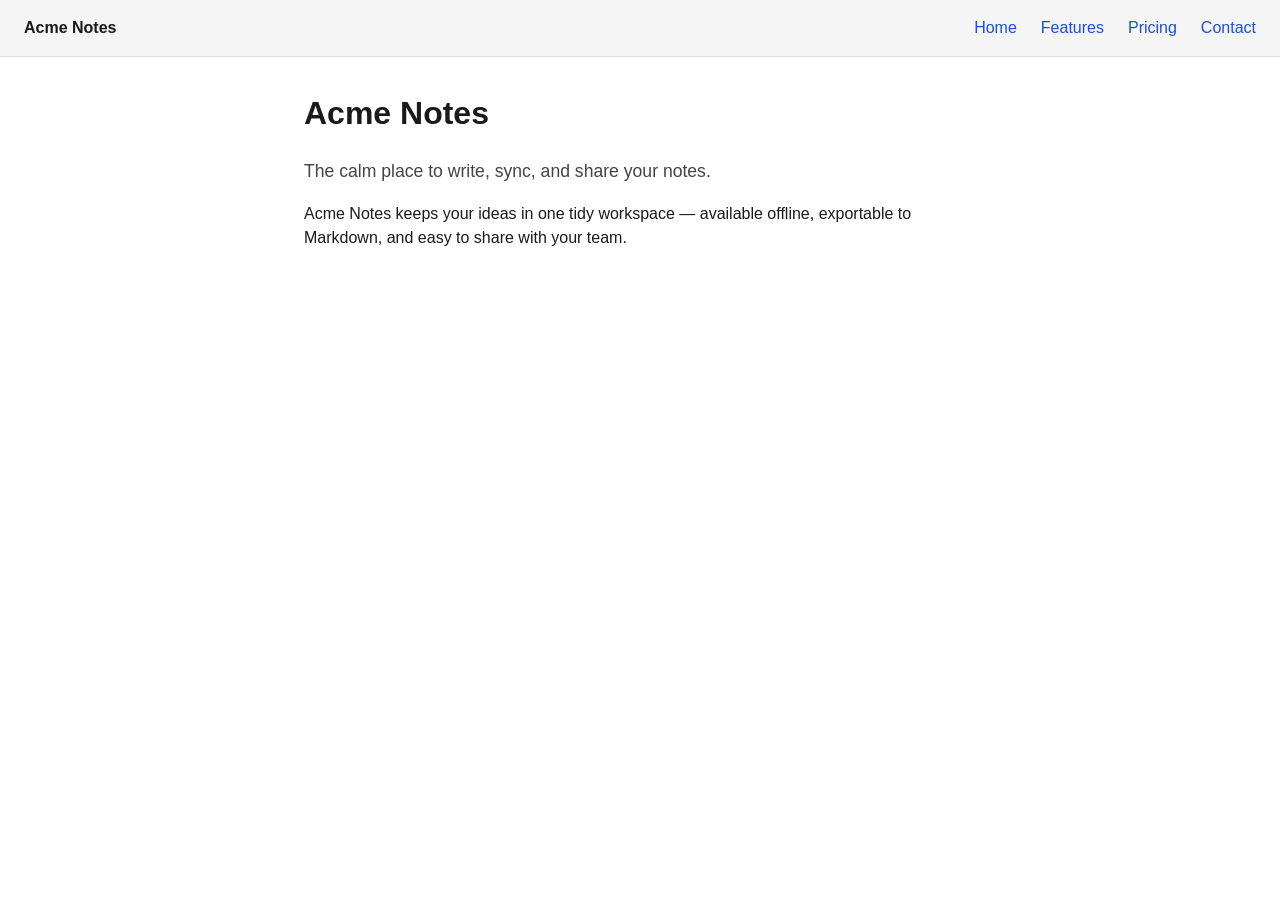
<file: index.html>
<!DOCTYPE html>
<html lang="en">
  <head>
    <meta charset="UTF-8" />
    <meta name="viewport" content="width=device-width, initial-scale=1.0" />
    <title>Acme Notes</title>
    <link rel="stylesheet" href="./styles.css" />
  </head>
  <body data-build="retest-1451-clean">
    <nav class="site-nav" aria-label="Primary">
      <span class="brand">Acme Notes</span>
      <a href="./index.html">Home</a>
      <a href="./features.html">Features</a>
      <a href="./pricing.html">Pricing</a>
      <a href="./contact.html">Contact</a>
    </nav>
    <main>
      <h1>Acme Notes</h1>
      <p class="tagline">The calm place to write, sync, and share your notes.</p>
      <p>
        Acme Notes keeps your ideas in one tidy workspace — available offline,
        exportable to Markdown, and easy to share with your team.
      </p>
    </main>
  </body>
</html>
</file>
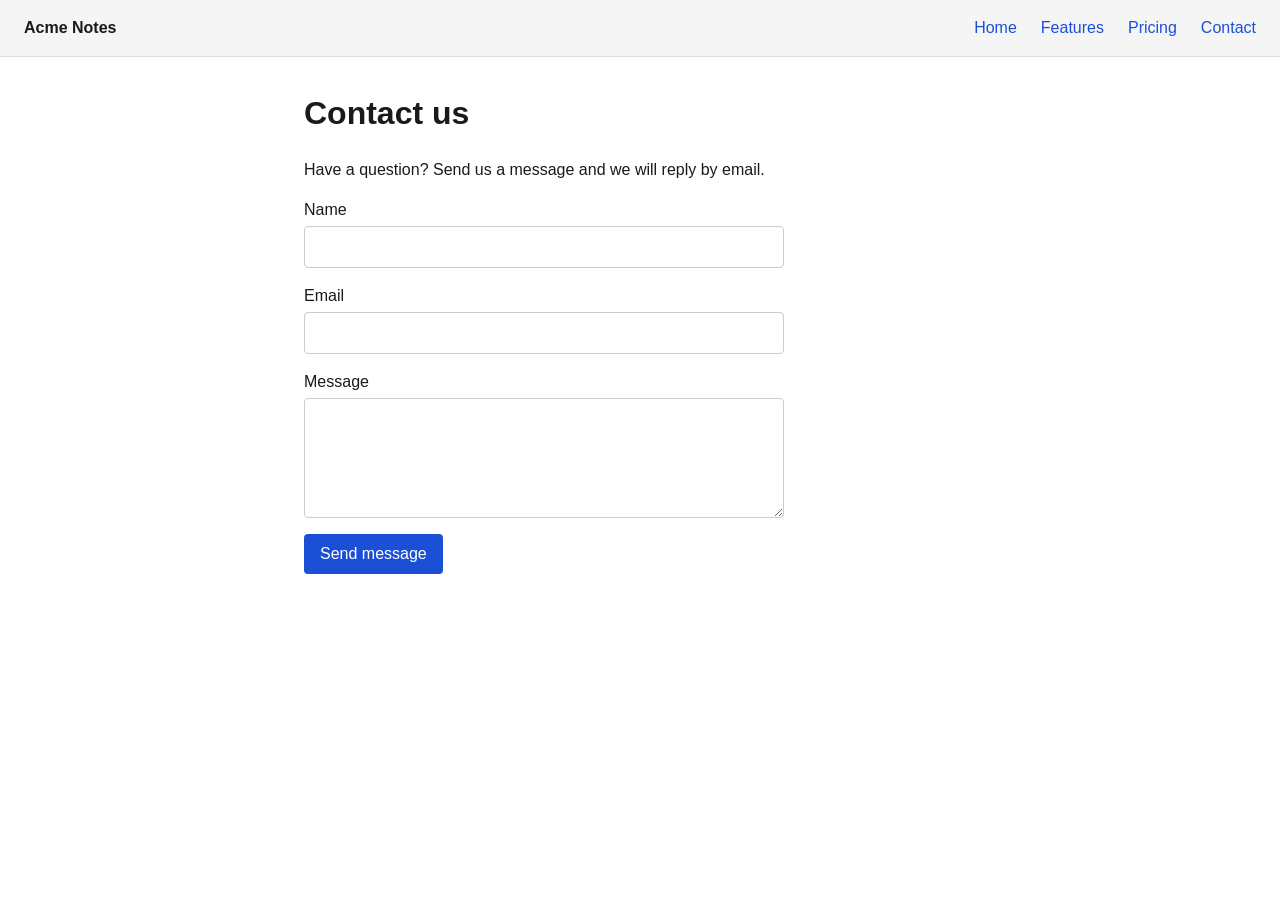
<file: contact.html>
<!DOCTYPE html>
<html lang="en">
  <head>
    <meta charset="UTF-8" />
    <meta name="viewport" content="width=device-width, initial-scale=1.0" />
    <title>Contact us — Acme Notes</title>
    <link rel="stylesheet" href="./styles.css" />
  </head>
  <body data-build="retest-1452">
    <nav class="site-nav" aria-label="Primary">
      <span class="brand">Acme Notes</span>
      <a href="./index.html">Home</a>
      <a href="./features.html">Features</a>
      <a href="./pricing.html">Pricing</a>
      <a href="./contact.html">Contact</a>
    </nav>
    <main>
      <h1>Contact us</h1>
      <p>Have a question? Send us a message and we will reply by email.</p>
      <form class="contact-form" id="contact-form">
        <label>
          Name
          <input type="text" id="name" name="name" required />
        </label>
        <label>
          Email
          <input type="email" id="email" name="email" required />
        </label>
        <label>
          Message
          <textarea
            id="message"
            name="message"
            required
            minlength="10"
          ></textarea>
        </label>
        <button type="submit">Send message</button>
      </form>
      <div id="send-status-container" aria-live="polite"></div>
    </main>
    <script src="./form.js"></script>
  </body>
</html>
</file>
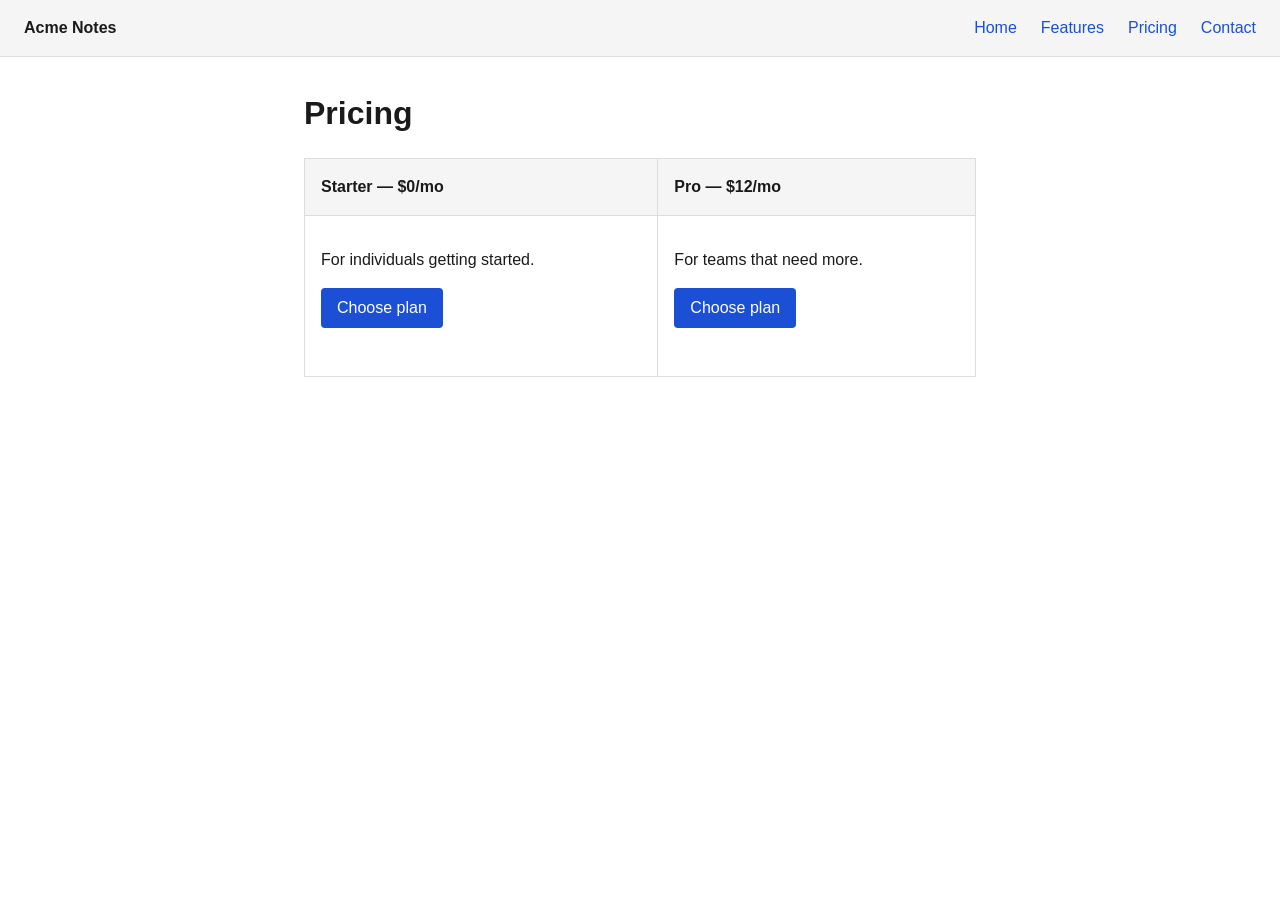
<file: pricing.html>
<!DOCTYPE html>
<html lang="en">
  <head>
    <meta charset="UTF-8" />
    <meta name="viewport" content="width=device-width, initial-scale=1.0" />
    <title>Pricing — Acme Notes</title>
    <link rel="stylesheet" href="./styles.css" />
  </head>
  <body data-build="retest-1452">
    <nav class="site-nav" aria-label="Primary">
      <span class="brand">Acme Notes</span>
      <a href="./index.html">Home</a>
      <a href="./features.html">Features</a>
      <a href="./pricing.html">Pricing</a>
      <a href="./contact.html">Contact</a>
    </nav>
    <main>
      <h1>Pricing</h1>
      <table class="plans">
        <thead>
          <tr>
            <th scope="col">Starter — $0/mo</th>
            <th scope="col">Pro — $12/mo</th>
          </tr>
        </thead>
        <tbody>
          <tr>
            <td>
              <p>For individuals getting started.</p>
              <button type="button" data-plan="Starter">Choose plan</button>
              <span class="plan-choice" data-choice="Starter"></span>
            </td>
            <td>
              <p>For teams that need more.</p>
              <button type="button" data-plan="Pro">Choose plan</button>
              <span class="plan-choice" data-choice="Pro"></span>
            </td>
          </tr>
        </tbody>
      </table>
    </main>
    <script>
      // Deterministic plan selection: clicking a button shows inline
      // "Selected: <plan name>" next to that plan. No navigation.
      document.querySelectorAll("button[data-plan]").forEach(function (btn) {
        btn.addEventListener("click", function () {
          var plan = btn.getAttribute("data-plan");
          var target = document.querySelector(
            '.plan-choice[data-choice="' + plan + '"]'
          );
          if (target) {
            target.textContent = "Selected: " + plan;
          }
        });
      });
    </script>
  </body>
</html>
</file>
<file: styles.css>
/* Acme Notes QA sandbox — minimal, deterministic styling. No animations. */

* {
  box-sizing: border-box;
}

body {
  margin: 0;
  font-family: -apple-system, BlinkMacSystemFont, "Segoe UI", Roboto, Helvetica,
    Arial, sans-serif;
  color: #1a1a1a;
  background: #ffffff;
  line-height: 1.5;
}

.site-nav {
  display: flex;
  gap: 1.5rem;
  align-items: center;
  padding: 1rem 1.5rem;
  background: #f5f5f5;
  border-bottom: 1px solid #dddddd;
}

.site-nav .brand {
  font-weight: 700;
  margin-right: auto;
}

.site-nav a {
  color: #1a4fd6;
  text-decoration: none;
  font-weight: 500;
}

.site-nav a:hover {
  text-decoration: underline;
}

main {
  max-width: 720px;
  margin: 0 auto;
  padding: 2rem 1.5rem;
}

h1 {
  font-size: 2rem;
  margin-top: 0;
}

.tagline {
  color: #444444;
  font-size: 1.1rem;
}

ul.feature-list {
  padding-left: 1.25rem;
}

ul.feature-list li {
  margin-bottom: 0.5rem;
}

table.plans {
  border-collapse: collapse;
  width: 100%;
  margin-top: 1rem;
}

table.plans th,
table.plans td {
  border: 1px solid #dddddd;
  padding: 1rem;
  text-align: left;
  vertical-align: top;
}

table.plans th {
  background: #f5f5f5;
}

button {
  font: inherit;
  padding: 0.5rem 1rem;
  background: #1a4fd6;
  color: #ffffff;
  border: none;
  border-radius: 4px;
  cursor: pointer;
}

button:hover {
  background: #163fb0;
}

button:disabled {
  background: #999999;
  cursor: not-allowed;
}

.plan-choice {
  display: block;
  margin-top: 0.75rem;
  font-weight: 600;
  min-height: 1.25rem;
}

form.contact-form {
  display: flex;
  flex-direction: column;
  gap: 1rem;
  max-width: 480px;
}

form.contact-form label {
  display: flex;
  flex-direction: column;
  gap: 0.25rem;
  font-weight: 500;
}

form.contact-form input,
form.contact-form textarea {
  font: inherit;
  padding: 0.5rem;
  border: 1px solid #cccccc;
  border-radius: 4px;
}

form.contact-form textarea {
  min-height: 120px;
  resize: vertical;
}

form.contact-form button {
  align-self: flex-start;
}

#send-status {
  margin-top: 1rem;
  padding: 0.75rem 1rem;
  border-radius: 4px;
  font-weight: 500;
}

#send-status[role="status"] {
  background: #e6f4ea;
  color: #145a32;
  border: 1px solid #a3d9b1;
}

#send-status[role="alert"] {
  background: #fdecea;
  color: #7a1c14;
  border: 1px solid #f2b8b1;
}
</file>
